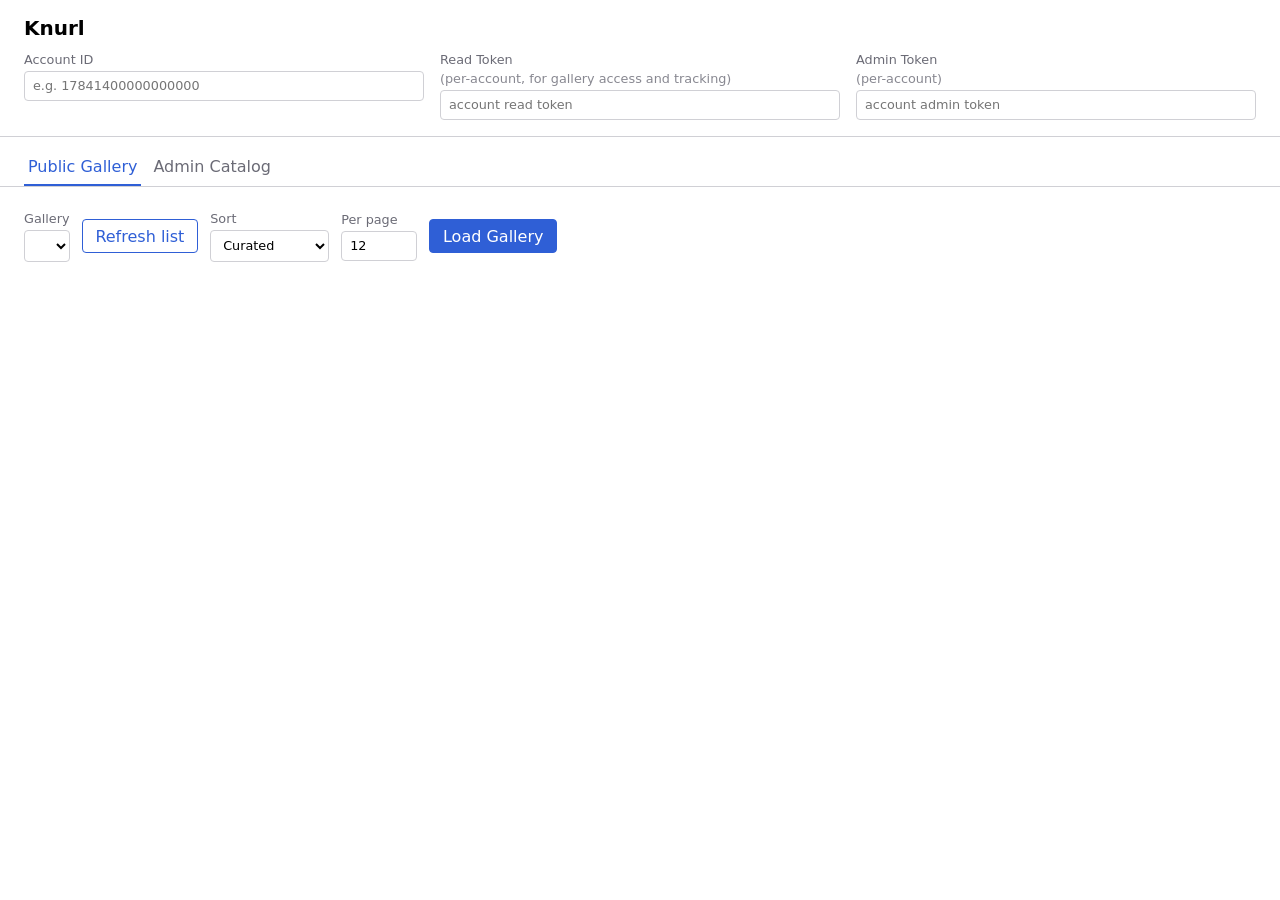
<file: knurl-app/src/main/resources/public/index.html>
<!DOCTYPE html>
<html lang="en">
<head>
  <meta charset="UTF-8" />
  <meta name="viewport" content="width=device-width, initial-scale=1" />
  <title>Knurl</title>
  <link rel="icon" href="data:," />
  <link rel="stylesheet" href="styles.css" />
</head>
<body>
  <header class="topbar">
    <h1>Knurl</h1>
    <div class="config-bar">
      <label>
        Account ID
        <input type="text" id="accountId" placeholder="e.g. 17841400000000000" />
      </label>
      <label>
        Read Token <span class="hint">(per-account, for gallery access and tracking)</span>
        <input type="text" id="readToken" placeholder="account read token" />
      </label>
      <label>
        Admin Token <span class="hint">(per-account)</span>
        <input type="password" autocomplete="off" id="adminToken" placeholder="account admin token" />
      </label>
    </div>
  </header>

  <nav class="tabs">
    <button type="button" class="tab-button active" data-tab="gallery">Public Gallery</button>
    <button type="button" class="tab-button" data-tab="admin">Admin Catalog</button>
  </nav>

  <main>
    <section id="tab-gallery" class="tab-panel active">
      <div class="controls">
        <label>
          Gallery
          <select id="gallerySelect"></select>
        </label>
        <button type="button" id="galleryRefresh" class="secondary">Refresh list</button>
        <label>
          Sort
          <select id="gallerySort">
            <option value="curated">Curated</option>
            <option value="recent">Recent</option>
            <option value="views">Most viewed</option>
          </select>
        </label>
        <label>
          Per page
          <input type="number" id="galleryLimit" min="1" max="50" value="12" />
        </label>
        <button type="button" id="galleryLoad">Load Gallery</button>
      </div>
      <div id="galleryError" class="error-banner hidden"></div>
      <div id="galleryStatus" class="status"></div>
      <div id="galleryGrid" class="grid"></div>
      <div id="galleryPagination" class="pagination hidden">
        <button type="button" id="galleryPrev">&laquo; Prev</button>
        <span id="galleryPageLabel"></span>
        <button type="button" id="galleryNext">Next &raquo;</button>
      </div>
    </section>

    <section id="tab-admin" class="tab-panel">
      <section class="ingestion-panel" aria-labelledby="ingestionHeading">
        <h2 id="ingestionHeading">Ingestion</h2>
        <div class="controls">
          <button type="button" id="syncNow">Sync now</button>
          <button type="button" id="syncRefresh" class="secondary">Refresh status</button>
          <label class="checkbox-label"><input type="checkbox" id="scheduleEnabled" /> Scheduled ingestion</label>
          <label>Interval (minutes)<input type="number" id="scheduleMinutes" min="5" max="525600" value="15" /></label>
          <button type="button" id="scheduleSave" class="secondary">Save schedule</button>
        </div>
        <p class="hint">Gallery edits are picked up by Sync now or the next scheduled run.</p>
        <div id="syncError" class="error-banner hidden" role="alert"></div>
        <div id="scheduleStatus" class="status" aria-live="polite"></div>
        <pre id="syncStatus" class="status" aria-live="polite">Load status to see this account's latest job.</pre>
        <div class="controls">
          <label>Recent jobs<select id="syncJobs"></select></label>
          <button type="button" id="syncView" class="secondary">View job</button>
          <button type="button" id="syncPrev" class="secondary" disabled>Previous results</button>
          <button type="button" id="syncNext" class="secondary" disabled>Next results</button>
        </div>
      </section>
      <div class="controls gallery-manager">
        <label>
          Curating
          <select id="adminGallerySelect"></select>
        </label>
        <div class="gallery-id" aria-live="polite">
          <span class="gallery-id-label">Gallery UUID</span>
          <code id="adminGalleryIdValue">No gallery selected</code>
          <button type="button" id="galleryCopyId" class="secondary" disabled>Copy UUID</button>
        </div>
        <input type="text" id="galleryNewName" placeholder="New gallery name" maxlength="100" />
        <button type="button" id="galleryCreate">Create</button>
        <button type="button" id="galleryRename" class="secondary" disabled>Rename</button>
        <button type="button" id="galleryDelete" class="secondary" disabled>Delete</button>
        <span id="galleryManagerStatus" class="status"></span>
      </div>
      <div id="galleryManagerError" class="error-banner hidden"></div>
      <div class="controls">
        <div class="filter-group">
          <span class="filter-group-label">Filters</span>
          <label class="checkbox-label">
            <input type="checkbox" id="filterInGallery" />
            In this gallery
          </label>
          <label class="checkbox-label" title="Unsaved changes are browser-only, so this filters the current page rather than the whole catalog.">
            <input type="checkbox" id="filterPending" />
            Pending (this page)
          </label>
          <label class="checkbox-label">
            <input type="checkbox" id="filterImage" />
            Image
          </label>
          <label class="checkbox-label">
            <input type="checkbox" id="filterCarousel" />
            Carousel
          </label>
          <label class="checkbox-label">
            <input type="checkbox" id="filterVideo" />
            Video
          </label>
          <label class="checkbox-label">
            <input type="checkbox" id="catalogShowNotDigestible" checked />
            Not-digestible
          </label>
        </div>
        <button type="button" id="catalogLoad">Load Catalog</button>
        <span id="pendingSummary" class="pending-count"></span>
        <button type="button" id="catalogReset" disabled>Reset</button>
        <button type="button" id="catalogCommit" disabled>Commit Membership</button>
      </div>
      <div id="catalogError" class="error-banner hidden"></div>
      <div id="catalogStatus" class="status"></div>
      <div id="catalogGrid" class="grid"></div>
      <div id="catalogPagination" class="pagination hidden">
        <button type="button" id="catalogPrev">&laquo; Prev</button>
        <span id="catalogPageLabel"></span>
        <button type="button" id="catalogNext">Next &raquo;</button>
      </div>
    </section>
  </main>

  <div id="lightbox" class="lightbox hidden">
    <button type="button" id="lightboxClose" class="lightbox-close" aria-label="Close">&times;</button>
    <button type="button" id="lightboxPrev" class="lightbox-nav lightbox-prev" aria-label="Previous">&lsaquo;</button>
    <div class="lightbox-content">
      <img id="lightboxImage" class="lightbox-media hidden" alt="" />
      <video id="lightboxVideo" class="lightbox-media hidden" controls autoplay></video>
      <div id="lightboxCounter" class="lightbox-counter"></div>
      <div id="lightboxCaption" class="lightbox-caption"></div>
    </div>
    <button type="button" id="lightboxNext" class="lightbox-nav lightbox-next" aria-label="Next">&rsaquo;</button>
  </div>

  <script src="app.js"></script>
</body>
</html>
</file>
<file: knurl-app/src/main/resources/public/styles.css>
:root {
  color-scheme: light dark;
  --border: #d0d0d5;
  --muted: #6b6b76;
  --danger-bg: #fde8e8;
  --danger-fg: #8a1c1c;
  --warn-bg: #fff4d6;
  --warn-fg: #7a5900;
  --accent: #2f5fd6;
}

* {
  box-sizing: border-box;
}

body {
  margin: 0;
  font-family: system-ui, -apple-system, "Segoe UI", sans-serif;
  color: canvastext;
  background: canvas;
}

header.topbar {
  padding: 1rem 1.5rem;
  border-bottom: 1px solid var(--border);
}

header.topbar h1 {
  margin: 0 0 0.75rem 0;
  font-size: 1.25rem;
}

.config-bar {
  display: flex;
  flex-wrap: wrap;
  gap: 1rem;
}

.config-bar label {
  display: flex;
  flex-direction: column;
  gap: 0.25rem;
  font-size: 0.8rem;
  color: var(--muted);
  flex: 1 1 220px;
}

.hint {
  font-weight: normal;
  opacity: 0.8;
}

input, select, button {
  font: inherit;
}

input, select {
  padding: 0.4rem 0.5rem;
  border: 1px solid var(--border);
  border-radius: 4px;
  background: canvas;
  color: canvastext;
}

button {
  padding: 0.4rem 0.8rem;
  border: 1px solid var(--accent);
  border-radius: 4px;
  background: var(--accent);
  color: #fff;
  cursor: pointer;
}

button:disabled {
  opacity: 0.5;
  cursor: not-allowed;
}

button.secondary {
  background: transparent;
  color: var(--accent);
}

nav.tabs {
  display: flex;
  gap: 0.5rem;
  padding: 0.75rem 1.5rem 0;
  border-bottom: 1px solid var(--border);
}

.tab-button {
  background: transparent;
  color: var(--muted);
  border: none;
  border-bottom: 2px solid transparent;
  border-radius: 0;
  padding: 0.5rem 0.25rem;
}

.tab-button.active {
  color: var(--accent);
  border-bottom-color: var(--accent);
}

main {
  padding: 1.5rem;
}

.tab-panel {
  display: none;
}

.tab-panel.active {
  display: block;
}

.controls {
  display: flex;
  flex-wrap: wrap;
  align-items: center;
  gap: 0.75rem;
  margin-bottom: 1rem;
}

.controls label {
  display: flex;
  flex-direction: column;
  gap: 0.25rem;
  font-size: 0.8rem;
  color: var(--muted);
}

.controls label.checkbox-label {
  flex-direction: row;
  align-items: center;
  gap: 0.4rem;
}

/* The gallery manager sits above the catalog filters and reads as its own band, because picking
   which gallery you are curating changes what every checkbox below it means. */
.gallery-manager {
  border-bottom: 1px solid var(--border);
  padding-bottom: 1rem;
  margin-bottom: 1rem;
}

.gallery-manager input[type="text"] {
  min-width: 14rem;
}

.gallery-id {
  display: flex;
  align-items: center;
  flex-wrap: wrap;
  gap: 0.4rem;
  font-size: 0.8rem;
  color: var(--muted);
}

.gallery-id-label {
  width: 100%;
}

.gallery-id code {
  color: canvastext;
  user-select: all;
}

.gallery-id button {
  padding: 0.25rem 0.5rem;
  font-size: 0.8rem;
}

.filter-group {
  display: flex;
  flex-wrap: wrap;
  align-items: center;
  gap: 0.75rem;
  padding: 0.4rem 0.7rem;
  border: 1px solid var(--border);
  border-radius: 4px;
}

.filter-group-label {
  font-size: 0.8rem;
  color: var(--muted);
}

.pending-count {
  font-size: 0.85rem;
  color: var(--muted);
  margin-left: auto;
}

.status {
  font-size: 0.85rem;
  color: var(--muted);
  min-height: 1.2em;
  margin-bottom: 0.5rem;
}

.error-banner {
  background: var(--danger-bg);
  color: var(--danger-fg);
  border: 1px solid var(--danger-fg);
  border-radius: 4px;
  padding: 0.6rem 0.9rem;
  margin-bottom: 1rem;
  font-size: 0.85rem;
}

.hidden {
  display: none !important;
}

.grid {
  display: grid;
  grid-template-columns: repeat(auto-fill, minmax(180px, 1fr));
  gap: 1rem;
}

.card {
  border: 1px solid var(--border);
  border-radius: 6px;
  overflow: hidden;
  display: flex;
  flex-direction: column;
  font-size: 0.8rem;
}

.card.selectable {
  cursor: pointer;
}

.card.selectable:hover {
  border-color: var(--accent);
}

.card.selected {
  border-color: var(--accent);
  box-shadow: 0 0 0 2px var(--accent) inset;
}

.card img, .card .thumb-placeholder {
  width: 100%;
  aspect-ratio: 1 / 1;
  object-fit: cover;
  background: #e4e4ea;
  display: block;
}

.card-body {
  padding: 0.6rem;
  display: flex;
  flex-direction: column;
  gap: 0.35rem;
  flex: 1;
}

.card-caption {
  color: var(--muted);
  overflow: hidden;
  text-overflow: ellipsis;
  display: -webkit-box;
  -webkit-line-clamp: 2;
  -webkit-box-orient: vertical;
}

.card-meta {
  display: flex;
  justify-content: space-between;
  color: var(--muted);
  font-size: 0.75rem;
}

.card-actions {
  display: flex;
  gap: 0.4rem;
  margin-top: auto;
}

.card-actions button {
  flex: 1;
  padding: 0.3rem;
  font-size: 0.75rem;
}

.badge {
  display: inline-block;
  padding: 0.1rem 0.4rem;
  border-radius: 999px;
  font-size: 0.7rem;
  background: #e4e4ea;
  color: #333;
  align-self: flex-start;
}

.badge-warning {
  background: var(--warn-bg);
  color: var(--warn-fg);
}

.select-row {
  display: flex;
  align-items: center;
  gap: 0.4rem;
}

.select-row input[type="number"] {
  max-width: 10rem;
}

/* Keep browser-native number controls inside narrow gallery cards. */
.curated-rank-row {
  flex-wrap: wrap;
}

.curated-rank-row input[type="number"] {
  width: min(10rem, 100%);
  max-width: 100%;
  min-width: 0;
}

/* Deliberately understated: a destructive action should be findable but not invite a stray click,
   which is also why it is confirmed before it fires. */
.link-button {
  background: none;
  border: none;
  padding: 0;
  margin-top: 0.4rem;
  font: inherit;
  font-size: 0.8rem;
  text-decoration: underline;
  cursor: pointer;
  align-self: flex-start;
}

.link-button.danger {
  color: var(--danger-fg);
}

.link-button:disabled {
  opacity: 0.5;
  cursor: default;
}

.pagination {
  display: flex;
  align-items: center;
  gap: 1rem;
  justify-content: center;
  margin-top: 1.5rem;
}

.lightbox {
  position: fixed;
  inset: 0;
  background: rgba(0, 0, 0, 0.85);
  display: flex;
  align-items: center;
  justify-content: center;
  z-index: 1000;
  padding: 2rem;
}

.lightbox-content {
  display: flex;
  flex-direction: column;
  align-items: center;
  gap: 0.5rem;
  max-width: 100%;
  max-height: 100%;
}

.lightbox-media {
  max-width: min(90vw, 900px);
  max-height: 80vh;
  object-fit: contain;
  background: #000;
}

.lightbox-counter, .lightbox-caption {
  color: #eee;
  font-size: 0.85rem;
  text-align: center;
  max-width: 70vw;
}

.lightbox-close {
  position: absolute;
  top: 1rem;
  right: 1.25rem;
  background: transparent;
  border: none;
  color: #fff;
  font-size: 2rem;
  line-height: 1;
  padding: 0.25rem 0.5rem;
}

.lightbox-nav {
  background: transparent;
  border: none;
  color: #fff;
  font-size: 3rem;
  line-height: 1;
  padding: 0.5rem 1rem;
  align-self: center;
}

.lightbox-close:hover, .lightbox-nav:hover {
  color: var(--accent);
}

.ingestion-panel { margin-bottom: 1.5rem; padding: 1rem; border: 1px solid var(--border); border-radius: 6px; }
.ingestion-panel h2 { margin-top: 0; font-size: 1rem; }
#syncStatus { white-space: pre-wrap; overflow-wrap: anywhere; }
</file>
